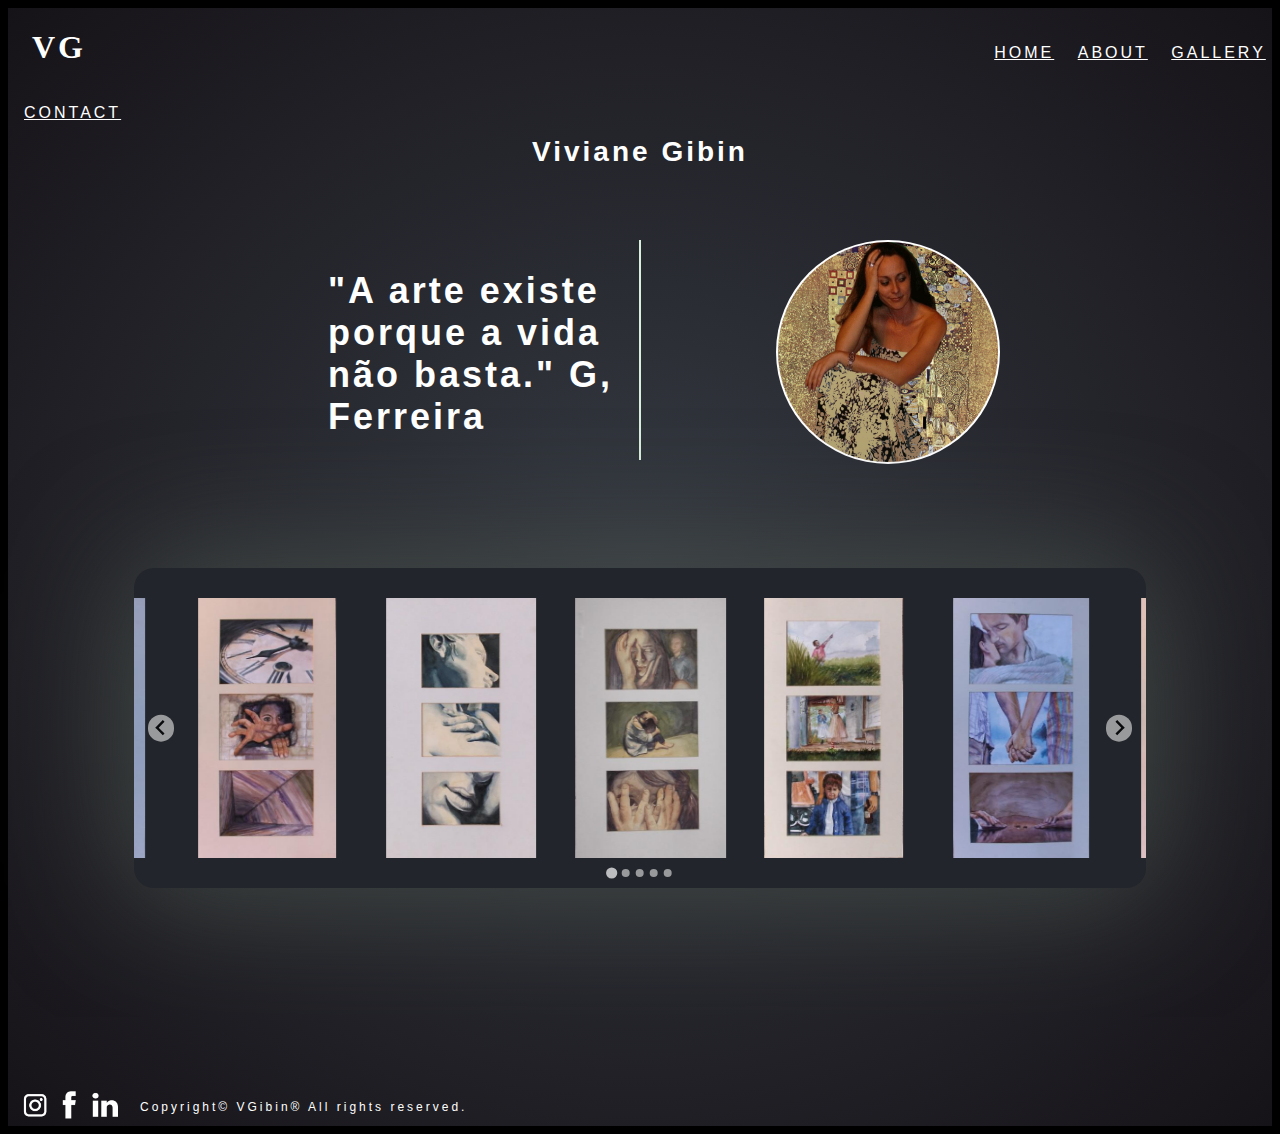
<file: index.html>
<!DOCTYPE html>
<html lang="en">
<head>
    <meta charset="UTF-8">
    <meta name="viewport" content="width=device-width, initial-scale=1.0">
    <title>Viviane Gibin | Portfolio</title>
    <link rel="stylesheet" href="style.css">
    <link rel="stylesheet" href="splide.min.css">
    <script src="splide.min.js"></script>
    <script>
    document.addEventListener( 'DOMContentLoaded', function () {
	new Splide( '#image-slider', {
	type   : 'loop',
	perPage: 4,
    autoplay: true,
    interval: 3000,
    pauseOnFocus: false,
    padding: {
		right: '8rem',
		left : '8rem',},
	focus  : 'center',}).mount();});
    </script>
</head>
<body>
    <div id="gradient">
        <div class="head">
            <h1>VG</h1>
            <a class="link" href="index.html">HOME</a>
            <a class="link" href="about.html">ABOUT</a>
            <a class="link" href="gallery.html">GALLERY</a>
            <a class="link" href="contact.html">CONTACT</a>
        </div>
        <h3>Viviane Gibin</h3>
        <h2>"A arte existe porque a vida não basta." G, Ferreira</h2>
        <div class="vl"></div>
        <a href="about.html">
            <div id="frame" style="top: 240px; margin-left: 60%;">
                <img id="profile" src="pfp.jpg" alt="profile">
            </div>
        </a>
        <div id="image-slider" class="splide" style="margin-top: 400px; margin-left: 10%; width: 80%;">
            <div class="splide__track">
                <ul class="splide__list">
                    <li class="splide__slide">
                        <a href="gallery.html">
                            <img class="preview" src="images/img (1).jpg" style="width: auto; height: 260px; margin: 30px;">
                        </a>
                    </li>
                    <li class="splide__slide">
                        <a href="gallery.html">
                            <img class="preview" src="images/img (2).jpg"style="width: auto; height: 260px; margin: 30px;">
                        </a>
                    </li>
                    <li class="splide__slide">
                        <a href="gallery.html">
                            <img class="preview" src="images/img (3).jpg"style="width: auto; height: 260px; margin: 30px;">
                        </a>
                    </li>
                    <li class="splide__slide">
                        <a href="gallery.html">
                            <img class="preview" src="images/img (4).jpg"style="width: auto; height: 260px; margin: 30px;">
                        </a>
                    </li>
                    <li class="splide__slide">
                        <a href="gallery.html">
                            <img class="preview" src="images/img (5).jpg"style="width: auto; height: 260px; margin: 30px;">
                        </a>
                    </li>
                </ul>
            </div>
        </div>
        <div class="footer">
            <a class="icon" href="https://www.instagram.com/vivianegibin/">
                <img src="insta.png" width="30px" height="30px">
            </a>
            <a class="icon" href="https://www.facebook.com/viviane.gibin.1/">
                <img src="face.png" width="30px" height="30px">
            </a>
            <a class="icon" href="https://www.linkedin.com/in/viviane-gibin-22751799/">
                <img src="link.png" width="30px" height="30px">
            </a>
            <p class="bottom">Copyright© VGibin® All rights reserved.</p>
        </div>
    </div>
    

    
</body>
</html>
</file>
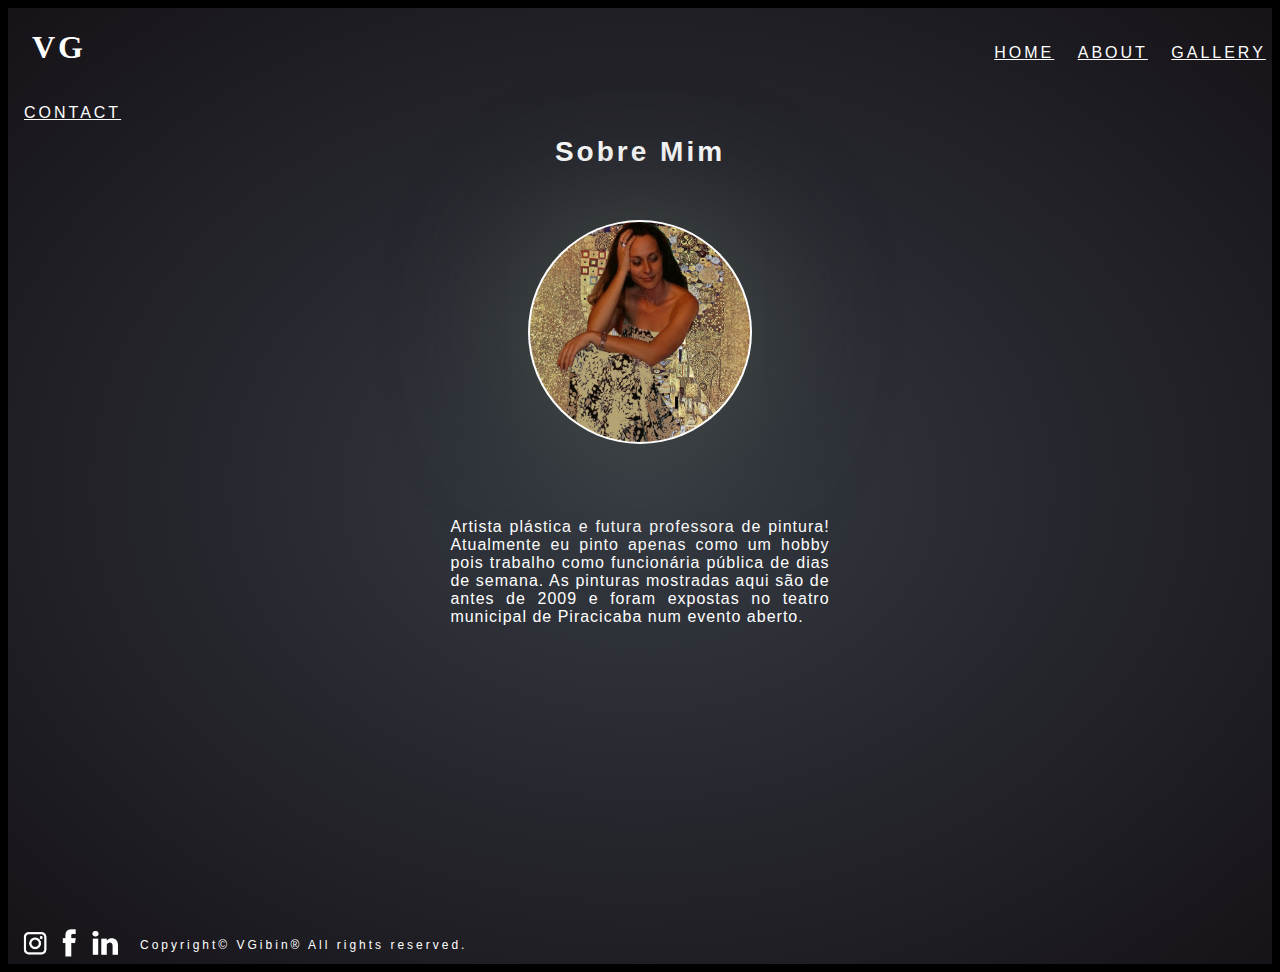
<file: about.html>
<!DOCTYPE html>
<html lang="en">
<head>
    <meta charset="UTF-8">
    <meta name="viewport" content="width=device-width, initial-scale=1.0">
    <title>Viviane Gibin | Portfolio</title>
    <link rel="stylesheet" href="style.css">
</head>
<body>
    <div id="gradient">
        <div class="head">
            <h1>VG</h1>
            <a class="link" href="index.html">HOME</a>
            <a class="link" href="about.html">ABOUT</a>
            <a class="link" href="gallery.html">GALLERY</a>
            <a class="link" href="contact.html">CONTACT</a>
        </div>
        <h3>Sobre Mim</h3>
        <div id="frame" style="margin-left: 50%; left: -112px; top: 220px; box-shadow: 0 0 100pt 1pt #474e49;">
            <img id="profile" src="pfp.jpg" alt="profile">
        </div>
        <p class="bio">
                Artista plástica e futura professora de pintura!
            Atualmente eu pinto apenas como um hobby pois trabalho
            como funcionária pública de dias de semana. As pinturas mostradas
            aqui são de antes de 2009 e foram expostas no teatro
            municipal de Piracicaba num evento aberto. 
        </p>
        <div class="footer">
            <a class="icon" href="https://www.instagram.com/vivianegibin/">
                <img src="insta.png" width="30px" height="30px">
            </a>
            <a class="icon" href="https://www.facebook.com/viviane.gibin.1/">
                <img src="face.png" width="30px" height="30px">
            </a>
            <a class="icon" href="https://www.linkedin.com/in/viviane-gibin-22751799/">
                <img src="link.png" width="30px" height="30px">
            </a>
            <p class="bottom">Copyright© VGibin® All rights reserved.</p>
        </div>
    </div>
</body>
</html>
</file>
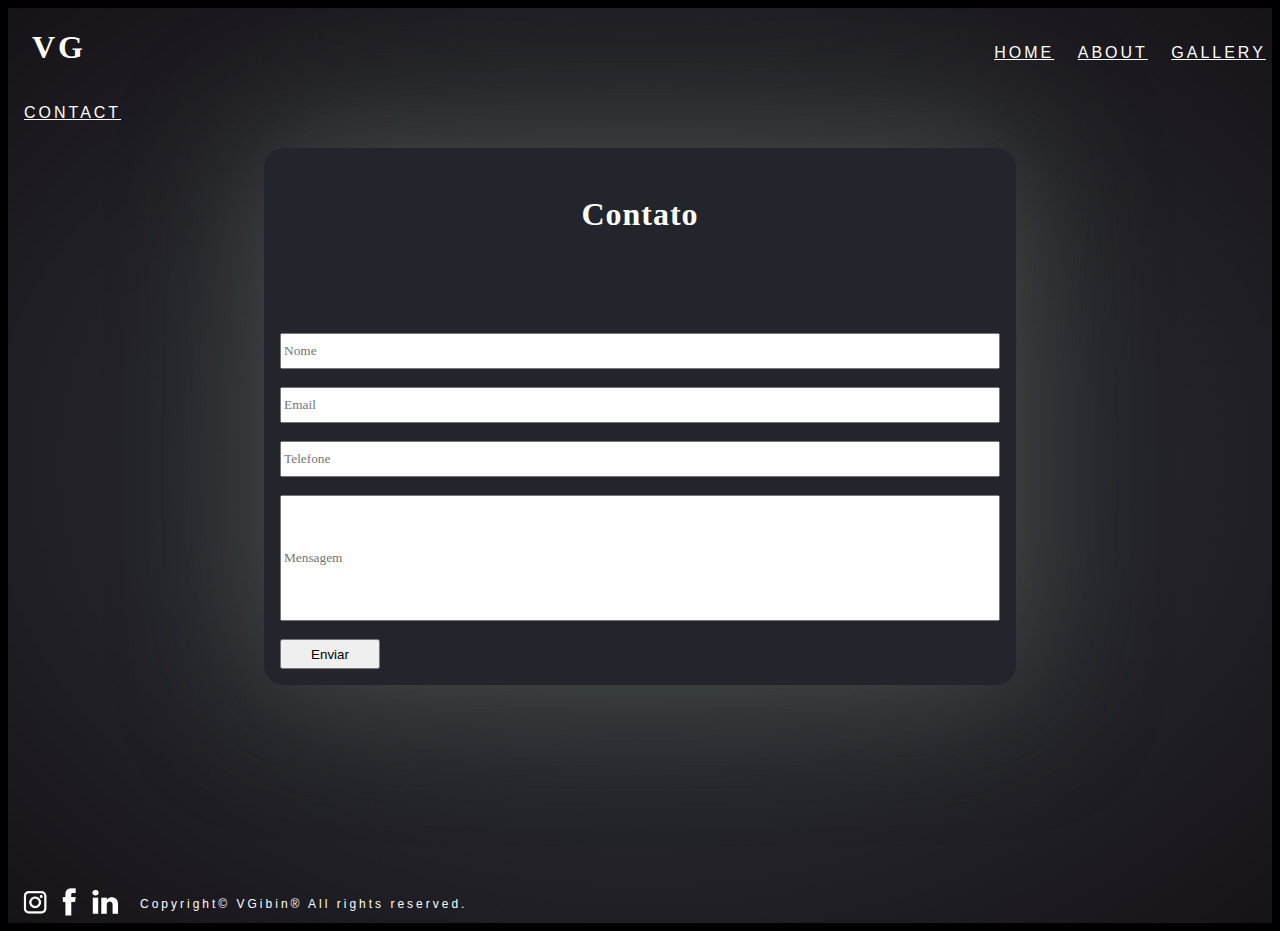
<file: contact.html>
<!DOCTYPE html>
<html lang="en">
<head>
    <meta charset="UTF-8">
    <meta name="viewport" content="width=device-width, initial-scale=1.0">
    <title>Viviane Gibin | Portfolio</title>
    <link rel="stylesheet" href="style.css">
</head>
<body>
    <div id="gradient">
        <div class="head">
            <h1>VG</h1>
            <a class="link" href="index.html">HOME</a>
            <a class="link" href="about.html">ABOUT</a>
            <a class="link" href="gallery.html">GALLERY</a>
            <a class="link" href="contact.html">CONTACT</a>
        </div>
        <form class="contact">
            <p class="title">Contato</p>
            <input class="input" type="text" placeholder="Nome"><br>
            <input class="input" type="text" placeholder="Email"><br>
            <input class="input" type="text" placeholder="Telefone"><br>
            <input class="message" type="text" placeholder="Mensagem"><br>
            <button class="button" type="submit">Enviar</button>
        </form>
        <div class="footer">
            <a class="icon" href="https://www.instagram.com/vivianegibin/">
                <img src="insta.png" width="30px" height="30px">
            </a>
            <a class="icon" href="https://www.facebook.com/viviane.gibin.1/">
                <img src="face.png" width="30px" height="30px">
            </a>
            <a class="icon" href="https://www.linkedin.com/in/viviane-gibin-22751799/">
                <img src="link.png" width="30px" height="30px">
            </a>
            <p class="bottom">Copyright© VGibin® All rights reserved.</p>
        </div>
    </div>

</body>
</html>
</file>
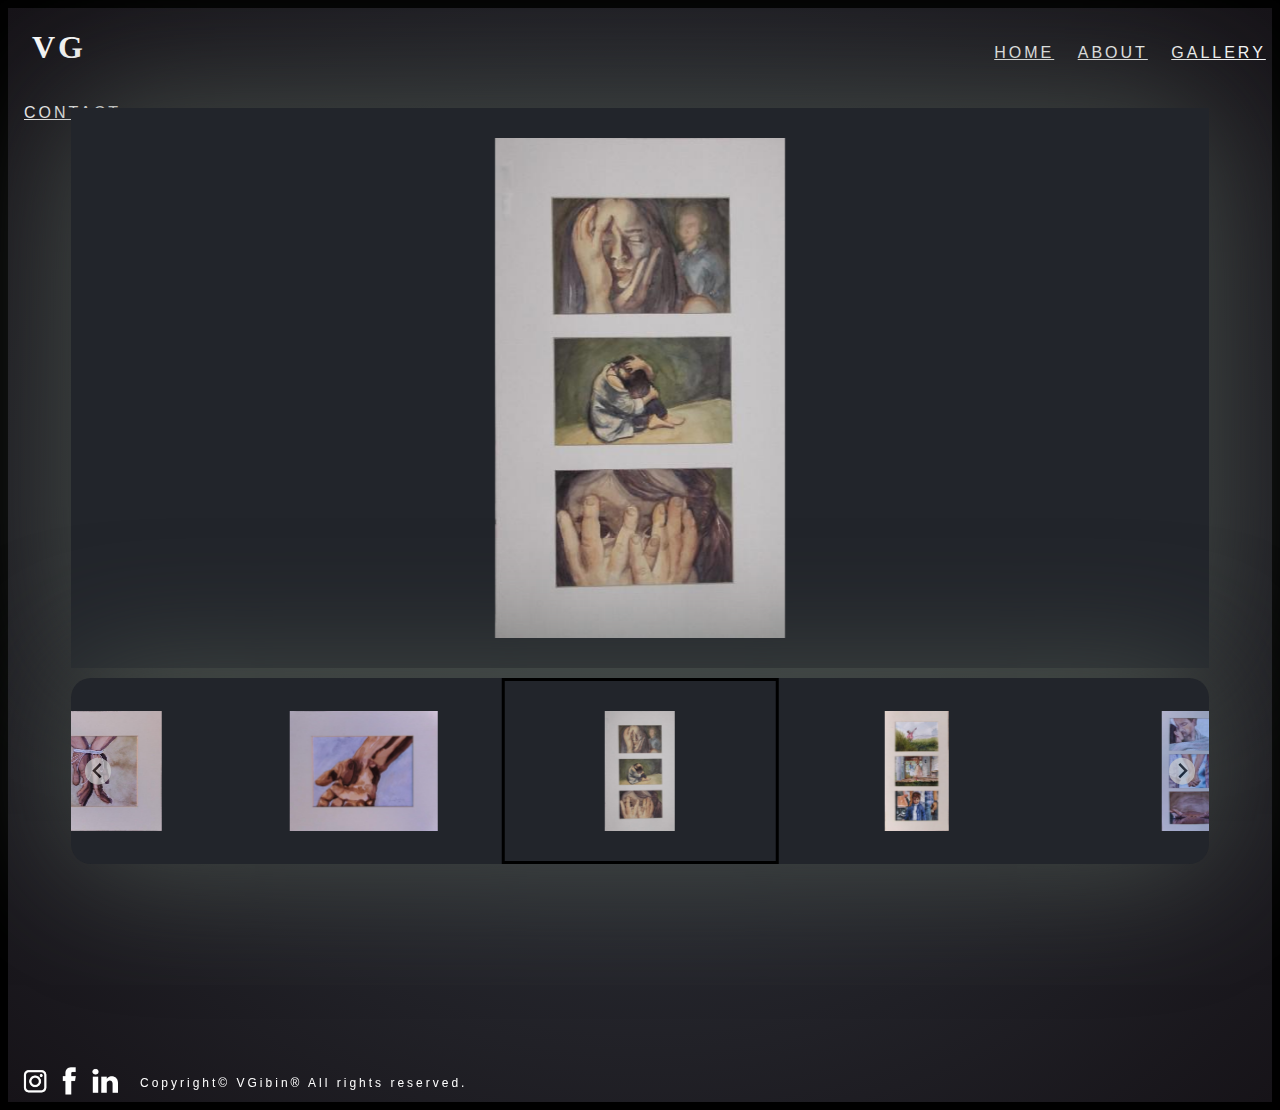
<file: gallery.html>
<!DOCTYPE html>
<html lang="en">
<head>
    <meta charset="UTF-8">
    <meta name="viewport" content="width=device-width, initial-scale=1.0">
    <title>Viviane Gibin | Portfolio</title>
    <link rel="stylesheet" href="style.css">
    <link rel="stylesheet" href="splide.min.css">
    <script src="splide.min.js"></script>
    <script>
    document.addEventListener( 'DOMContentLoaded', function () {
	var secondarySlider = new Splide( '#secondary-slider', {
	type   : 'loop',
	perPage: 4,
    pagination : false,
    padding: {
		right: '1rem',
		left : '1rem',},
    isNavigation: true,
	focus  : 'center',}).mount();
	
	var primarySlider = new Splide( '#primary-slider', {
    type   : 'fade',
    padding: {
		right: '1rem',
		left : '1rem',},
    pagination : false,
    arrows     : false,
	focus  : 'center',});
    primarySlider.sync( secondarySlider ).mount();
} );
    </script>
</head>
<body>
    <div id="gradient">
        <div class="head">
            <h1>VG</h1>
            <a class="link" href="index.html">HOME</a>
            <a class="link" href="about.html">ABOUT</a>
            <a class="link" href="gallery.html">GALLERY</a>
            <a class="link" href="contact.html">CONTACT</a>
        </div>
        <div id="primary-slider" class="splide">
            <div class="splide__track">
                <ul class="splide__list">
                    <li class="splide__slide">
                        <img src="images/img (1).jpg" style="height: 500px;">
                    </li>
                    <li class="splide__slide">
                        <img src="images/img (2).jpg" style="height: 500px;">
                    </li>
                    <li class="splide__slide">
                        <img src="images/img (3).jpg" style="height: 500px;">
                    </li>
                    <li class="splide__slide">
                        <img src="images/img (4).jpg" style="height: 500px;">
                    </li>
                    <li class="splide__slide">
                        <img src="images/img (5).jpg" style="height: 500px;">
                    </li>
                    <li class="splide__slide">
                        <img src="images/img (6).jpg" style="height: 500px;">
                    </li>
                    <li class="splide__slide">
                        <img src="images/img (7).jpg" style="height: 500px;">
                    </li>
                    <li class="splide__slide">
                        <img src="images/img (8).jpg" style="height: 500px;">
                    </li>
                    <li class="splide__slide">
                        <img src="images/img (9).jpg" style="height: 500px;">
                    </li>
                    <li class="splide__slide">
                        <img src="images/img (10).jpg" style="height: 500px;">
                    </li>
                    <li class="splide__slide">
                        <img src="images/img (11).jpg" style="height: 500px;">
                    </li>
                    <li class="splide__slide">
                        <img src="images/img (12).jpg" style="height: 500px;">
                    </li>
                    <li class="splide__slide">
                        <img src="images/img (13).jpg" style="height: 500px;">
                    </li>
                    <li class="splide__slide">
                        <img src="images/img (14).jpg" style="height: 500px;">
                    </li>
                    <li class="splide__slide">
                        <img src="images/img (15).jpg" style="height: 500px;">
                    </li>
                    <li class="splide__slide">
                        <img src="images/img (16).jpg" style="height: 500px;">
                    </li>
                    <li class="splide__slide">
                        <img src="images/img (17).jpg" style="height: 500px;">
                    </li>
                    <li class="splide__slide">
                        <img src="images/img (18).jpg" style="height: 500px;">
                    </li>
                    <li class="splide__slide">
                        <img src="images/img (19).jpg" style="height: 500px;">
                    </li>
                    <li class="splide__slide">
                        <img src="images/img (20).jpg" style="height: 500px;">
                    </li>
                    <li class="splide__slide">
                        <img src="images/img (21).jpg" style="height: 500px;">
                    </li>
                    <li class="splide__slide">
                        <img src="images/img (22).jpg" style="height: 500px;">
                    </li>
                    <li class="splide__slide">
                        <img src="images/img (23).jpg" style="height: 500px;">
                    </li>
                    <li class="splide__slide">
                        <img src="images/img (24).jpg" style="height: 500px;">
                    </li>
                    <li class="splide__slide">
                        <img src="images/img (25).jpg" style="height: 500px;">
                    </li>
                    <li class="splide__slide">
                        <img src="images/img (26).jpg" style="height: 500px;">
                    </li>
                    <li class="splide__slide">
                        <img src="images/img (27).jpg" style="height: 500px;">
                    </li>
                    <li class="splide__slide">
                        <img src="images/img (28).jpg" style="height: 500px;">
                    </li>
                    <li class="splide__slide">
                        <img src="images/img (29).jpg" style="height: 500px;">
                    </li>
                    <li class="splide__slide">
                        <img src="images/img (30).jpg" style="height: 500px;">
                    </li>
                    <li class="splide__slide">
                        <img src="images/img (31).jpg" style="height: 500px;">
                    </li>
                    <li class="splide__slide">
                        <img src="images/img (32).jpg" style="height: 500px;">
                    </li>
                    <li class="splide__slide">
                        <img src="images/img (33).jpg" style="height: 500px;">
                    </li>
                    <li class="splide__slide">
                        <img src="images/img (34).jpg" style="height: 500px;">
                    </li>
                    <li class="splide__slide">
                        <img src="images/img (35).jpg" style="height: 500px;">
                    </li>
                    <li class="splide__slide">
                        <img src="images/img (36).jpg" style="height: 500px;">
                    </li>
                    <li class="splide__slide">
                        <img src="images/img (37).jpg" style="height: 500px;">
                    </li>
                    <li class="splide__slide">
                        <img src="images/img (38).jpg" style="height: 500px;">
                    </li>
                    <li class="splide__slide">
                        <img src="images/img (39).jpg" style="height: 500px;">
                    </li>
                    <li class="splide__slide">
                        <img src="images/img (40).jpg" style="height: 500px;">
                    </li>
                </ul>
            </div>
        </div>
        <div id="secondary-slider" class="splide">
            <div class="splide__track">
                <ul class="splide__list">
                    <li class="splide__slide">
                        <img src="images/img (1).jpg">
                    </li>
                    <li class="splide__slide">
                        <img src="images/img (2).jpg">
                    </li>
                    <li class="splide__slide">
                        <img src="images/img (3).jpg">
                    </li>
                    <li class="splide__slide">
                        <img src="images/img (4).jpg">
                    </li>
                    <li class="splide__slide">
                        <img src="images/img (5).jpg">
                    </li>
                    <li class="splide__slide">
                        <img src="images/img (6).jpg">
                    </li>
                    <li class="splide__slide">
                        <img src="images/img (7).jpg">
                    </li>
                    <li class="splide__slide">
                        <img src="images/img (8).jpg">
                    </li>
                    <li class="splide__slide">
                        <img src="images/img (9).jpg">
                    </li>
                    <li class="splide__slide">
                        <img src="images/img (10).jpg">
                    </li>
                    <li class="splide__slide">
                        <img src="images/img (11).jpg">
                    </li>
                    <li class="splide__slide">
                        <img src="images/img (12).jpg">
                    </li>
                    <li class="splide__slide">
                        <img src="images/img (13).jpg">
                    </li>
                    <li class="splide__slide">
                        <img src="images/img (14).jpg">
                    </li>
                    <li class="splide__slide">
                        <img src="images/img (15).jpg">
                    </li>
                    <li class="splide__slide">
                        <img src="images/img (16).jpg">
                    </li>
                    <li class="splide__slide">
                        <img src="images/img (17).jpg">
                    </li>
                    <li class="splide__slide">
                        <img src="images/img (18).jpg">
                    </li>
                    <li class="splide__slide">
                        <img src="images/img (19).jpg">
                    </li>
                    <li class="splide__slide">
                        <img src="images/img (20).jpg">
                    </li>
                    <li class="splide__slide">
                        <img src="images/img (21).jpg">
                    </li>
                    <li class="splide__slide">
                        <img src="images/img (22).jpg">
                    </li>
                    <li class="splide__slide">
                        <img src="images/img (23).jpg">
                    </li>
                    <li class="splide__slide">
                        <img src="images/img (24).jpg">
                    </li>
                    <li class="splide__slide">
                        <img src="images/img (25).jpg">
                    </li>
                    <li class="splide__slide">
                        <img src="images/img (26).jpg">
                    </li>
                    <li class="splide__slide">
                        <img src="images/img (27).jpg">
                    </li>
                    <li class="splide__slide">
                        <img src="images/img (28).jpg">
                    </li>
                    <li class="splide__slide">
                        <img src="images/img (29).jpg">
                    </li>
                    <li class="splide__slide">
                        <img src="images/img (30).jpg">
                    </li>
                    <li class="splide__slide">
                        <img src="images/img (31).jpg">
                    </li>
                    <li class="splide__slide">
                        <img src="images/img (32).jpg">
                    </li>
                    <li class="splide__slide">
                        <img src="images/img (33).jpg">
                    </li>
                    <li class="splide__slide">
                        <img src="images/img (34).jpg">
                    </li>
                    <li class="splide__slide">
                        <img src="images/img (35).jpg">
                    </li>
                    <li class="splide__slide">
                        <img src="images/img (36).jpg">
                    </li>
                    <li class="splide__slide">
                        <img src="images/img (37).jpg">
                    </li>
                    <li class="splide__slide">
                        <img src="images/img (38).jpg">
                    </li>
                    <li class="splide__slide">
                        <img src="images/img (39).jpg">
                    </li>
                    <li class="splide__slide">
                        <img src="images/img (40).jpg">
                    </li>
                </ul>
            </div>
        </div>
        <div class="footer">
            <a class="icon" href="https://www.instagram.com/vivianegibin/">
                <img src="insta.png" width="30px" height="30px">
            </a>
            <a class="icon" href="https://www.facebook.com/viviane.gibin.1/">
                <img src="face.png" width="30px" height="30px">
            </a>
            <a class="icon" href="https://www.linkedin.com/in/viviane-gibin-227501799/">
                <img src="link.png" width="30px" height="30px">
            </a>
            <p class="bottom">Copyright© VGibin® All rights reserved.</p>
        </div>
    </div>
    

    
</body>
</html>
</file>
<file: style.css>
body {
    background-color: rgb(0, 0, 0);
    color: #ffffff;
    font-family: Arial, Helvetica, sans-serif;
    letter-spacing: 3px;
}

#gradient {
    height: 100%;
    width: 100%;
    background-color: rgb(0, 0, 0);
    background-image: radial-gradient(#353A42,#161318);
  }

.link {
    color: rgb(255, 255, 255);
    display: inline-block;
    margin-top: 16px;
    margin-left: 16px;
}

h1 {
    font-family:Georgia, 'Times New Roman', Times, serif;
    display: inline-block;
    margin-left: 24px;
    margin-right: 70%;
}

h2 {
    position: absolute;
    top: 240px;
    margin-left: 25%;
    width: 300px;
    font-size: 36px;
}

h3 {
    font-size: 28px;
    text-align: center;
}

.bio {
    width: 30%;
    margin-left: 35%;
    margin-bottom: 100px;
    margin-top: 350px;
    text-align: justify;
    letter-spacing: 1px;
}

.bottom {
    margin-left: 20px;
    position: relative;
    font-size: 12px;
}

.head{
    height: 100px;
}

#profile {
    width: 220px;
    height: 220px;
    border-radius: 120px;
    margin: 2px;
}

.slideshow {
    width: 60%;
    height: 400px;
    margin-top: 500px;
    margin-left: 20%;
    text-align: center;
    font-weight: bold;
}

.vl {
    border-left: 2px solid #D9EFDD;
    height: 220px;
    position: absolute;
    left: 50%;
    margin-left: -1px;
    top: 240px;
  }


#frame{
    width: 224px;
    height: 224px;
    border-radius: 120px;
    background-color: #ffffff;
    position: absolute;
}

.footer{
    margin-left: 10px;
    display: inline-flex;
    position: relative;
    margin-top: 200px;
}

.icon{
    text-decoration: none;
    margin: 2px;
}

.gallery{
    width: 6600px;
    margin-left: 7.5%;
    background-color: violet;
}

.art{
    margin-top: 50px;
    width: 320px;
    height: 600px;
    float: left;

}

.art img{
    width: 200px;
    height: auto;
    margin: 30px;
    margin-left: 60px;
    vertical-align: middle;
    transition:linear .2s;
    box-shadow: 0 0 100pt 1pt #5a635d;
}

.art:hover > *{
    width: 320px;
    margin: 0px;
    margin-left: 0px;
}

.contact{
        margin-top: 40px;
        margin-left: auto;
        margin-right: auto;
        width: 720px;
        padding: 1em;
        border-radius: 20px;
        background-color: #22252b;
        display:flex;
        flex-direction: column;
        box-shadow: 0 0 100pt 1pt #474e49;
}

.input{
    height: 30px;
    font-family: Georgia, 'Times New Roman', Times, serif
}

.button{
    height: 30px;
    width: 100px;
    font-family: Arial, Helvetica, sans-serif;
}

.title{
    font-size: 32px;
    font-family: Georgia, 'Times New Roman', Times, serif;
    font-weight: bold;
    color: #ffffff;
    text-align: center;
    margin-bottom: 100px;
    letter-spacing: 1px
}

.message{
    height: 120px;
    font-family: Georgia, 'Times New Roman', Times, serif
}

.preview{
    transition:linear .2s;
}

.preview:hover{
    height: 400px;
}

#primary-slider{
    margin-left: 10%;
    margin-left: 5%;
    width: 90%;
    background-color: #22252b;
    box-shadow: 0 0 100pt 1pt #474e49;
}

#secondary-slider{
    margin-top: 10px;
    margin-left: 5%;
    width: 90%;
    border-radius: 20px;
    background-color: #22252b;
    box-shadow: 0 0 100pt 1pt #474e49;
}

#image-slider {
    margin-top: 600px;
    margin-left: 10%;
    width: 80%;
    border-radius: 20px;
    background-color: #22252b;
    box-shadow: 0 0 100pt 1pt #474e49;
}

.splide__slide img{
    width: auto;
    height: 120px;
    margin: 30px;
    display: block;
    margin-left: auto;
    margin-right: auto;
}
</file>
